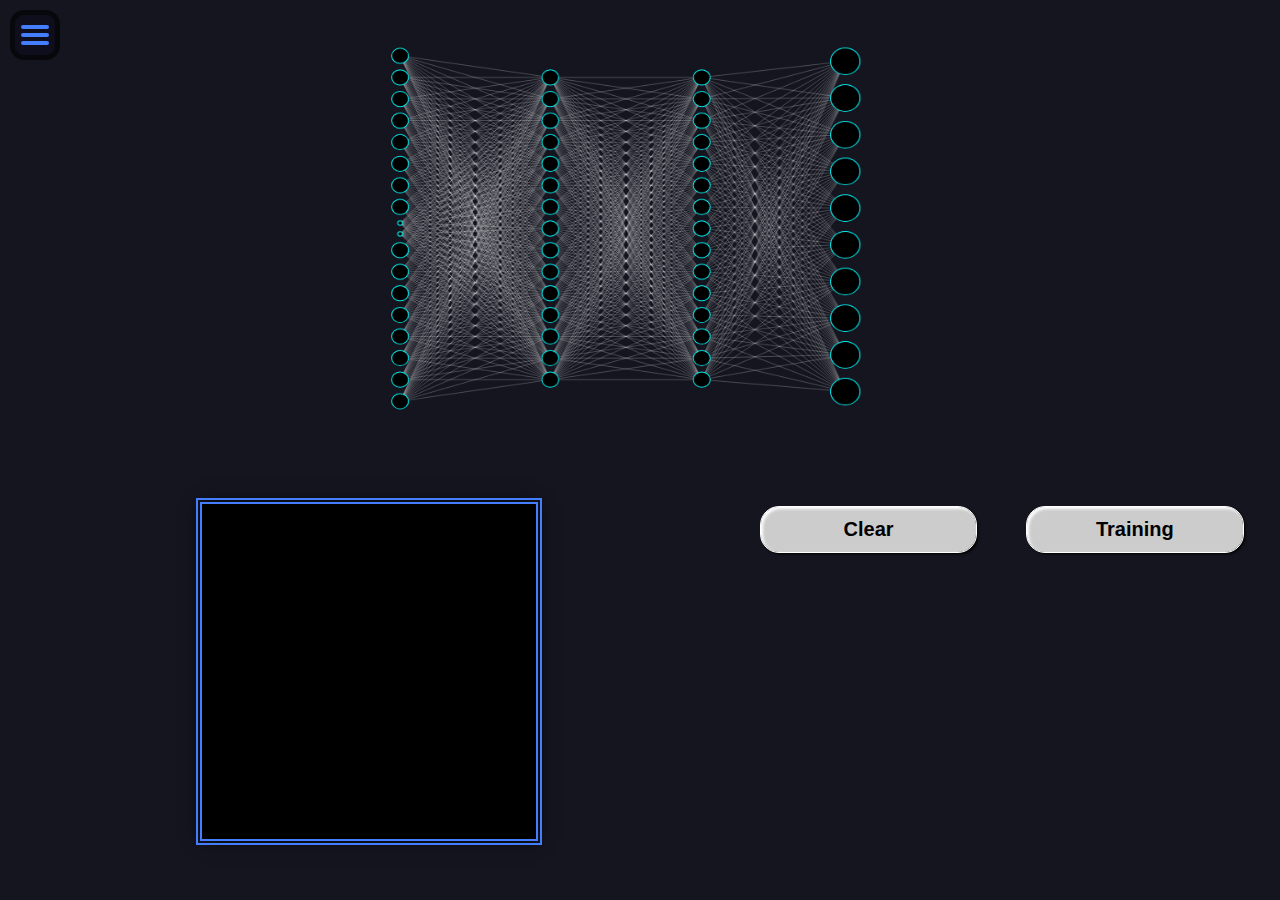
<file: index.html>
<!DOCTYPE html>
<html lang="en">
   <head>
      <meta charset="UTF-8" />
      <meta http-equiv="X-UA-Compatible" content="IE=edge" />
      <meta name="viewport" content="width=device-width, initial-scale=1.0" />
      <title>Number Recognize NN</title>
      <link rel="stylesheet" href="style.css" />

      <script defer src="./js/matrix.js"></script>
      <script defer src="./js/neural_network.js"></script>
      <script defer src="./js/utils.js"></script>
      <script defer src="./js/need.js"></script>
      <script defer src="./js/nnView.js"></script>
      <script defer src="./js/main.js"></script>
      <script defer src="./js/event.js"></script>
   </head>
   <body>
      <main>
         <div id="menu-icon">
            <span></span>
            <span></span>
            <span></span>
         </div>
         <div id="options">
            <div class="title">MENU</div>
            <div class="ranges">
               <div class="row">
                  <label for="speed">Learning Rate</label>
                  <input
                     type="range"
                     value="8"
                     id="learn-rate"
                     max="40"
                     min="1"
                  />
                  <span>
                     <p id="lr-show">1.00</p>
                     <b>&nbsp;lr</b>
                  </span>
               </div>
            </div>
            <div class="buttons">
               <input type="button" class="btn hover" value="SAVE" id="save" />
               <input
                  type="button"
                  class="btn hover"
                  value="Restore"
                  id="restore"
               />
               <input
                  type="button"
                  class="btn hover"
                  value="RESET"
                  id="reset"
               />
            </div>
         </div>
      </main>
      <div id="view-cvs"></div>
      <div id="cvs"></div>
      <div class="view">
         <div class="inputs">
            <button class="btn hover" id="clear">Clear</button>
            <button class="btn hover" id="training">Training</button>
         </div>
         <div id="num-btn">
            <button class="number btn hover">0</button>
            <button class="number btn hover">1</button>
            <button class="number btn hover">2</button>
            <button class="number btn hover">3</button>
            <button class="number btn hover">4</button>
            <button class="number btn hover">5</button>
            <button class="number btn hover">6</button>
            <button class="number btn hover">7</button>
            <button class="number btn hover">8</button>
            <button class="number btn hover">9</button>
         </div>
         <div id="train"><button class="btn train hover">Train</button></div>
      </div>
   </body>
</html>
</file>
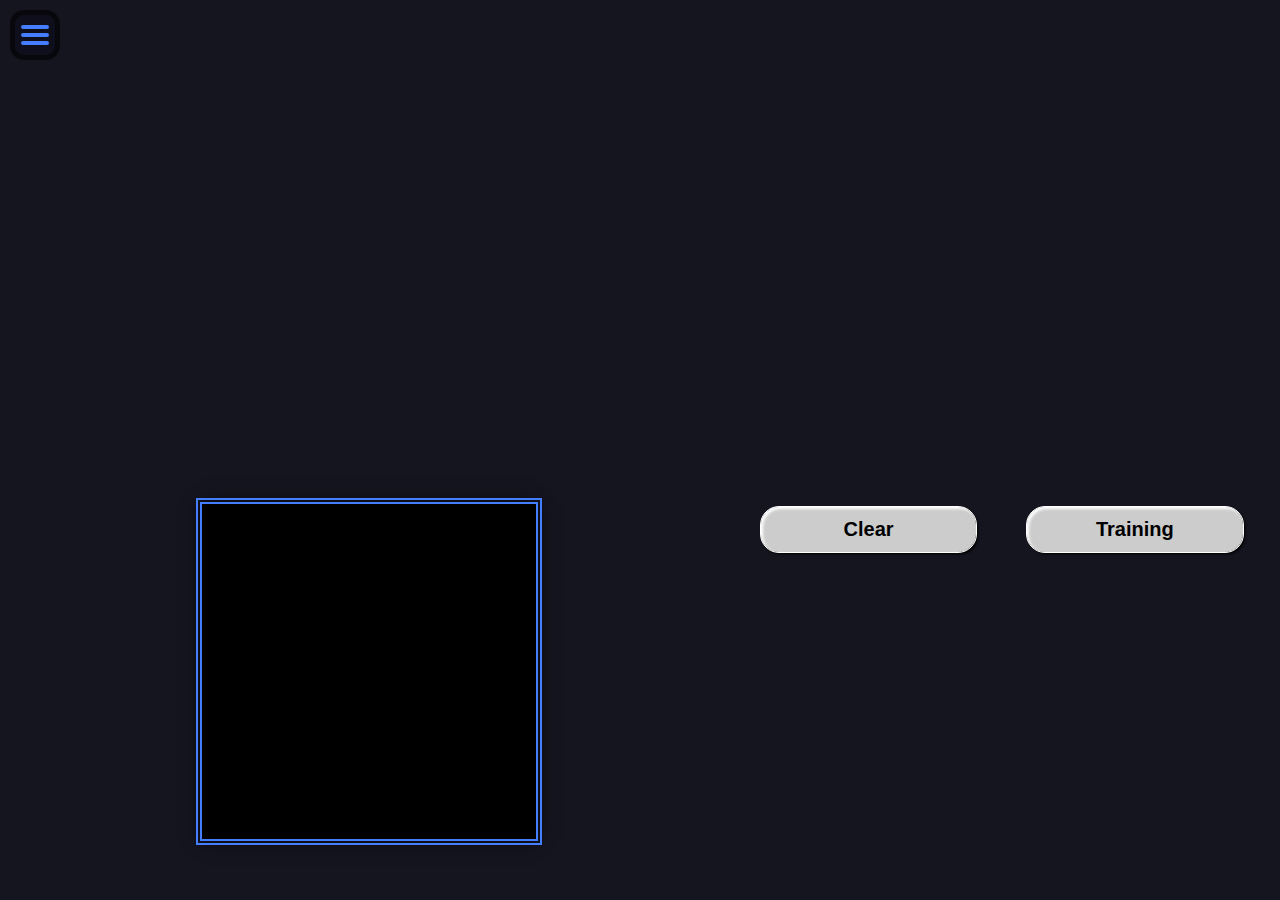
<file: wasm_demo.html>
<!DOCTYPE html>
<html lang="en">
   <head>
      <meta charset="UTF-8" />
      <meta http-equiv="X-UA-Compatible" content="IE=edge" />
      <meta name="viewport" content="width=device-width, initial-scale=1.0" />
      <title>Number Recognize NN</title>
      <link rel="stylesheet" href="style.css" />

      <script defer src="./wasmJs/wasm.js"></script>
      <script defer src="./js/utils.js"></script>
      <script defer src="./js/nnNew.js"></script>
      <script defer src="./js/nnViewNew.js"></script>
      <script defer src="./js/main.js"></script>
      <script defer src="./js/event.js"></script>
   </head>
   <body>
      <main>
         <div id="menu-icon">
            <span></span>
            <span></span>
            <span></span>
         </div>
         <div id="options">
            <div class="title">MENU</div>
            <div class="ranges">
               <div class="row">
                  <label for="speed">Learning Rate</label>
                  <input
                     type="range"
                     value="8"
                     id="learn-rate"
                     max="40"
                     min="1"
                  />
                  <span>
                     <p id="lr-show">1.00</p>
                     <b>&nbsp;lr</b>
                  </span>
               </div>
            </div>
            <div class="buttons">
               <input type="button" class="btn hover" value="SAVE" id="save" />
               <input
                  type="button"
                  class="btn hover"
                  value="Restore"
                  id="restore"
               />
               <input
                  type="button"
                  class="btn hover"
                  value="RESET"
                  id="reset"
               />
            </div>
         </div>
      </main>
      <div id="view-cvs"></div>
      <div id="cvs"></div>
      <div class="view">
         <div class="inputs">
            <button class="btn hover" id="clear">Clear</button>
            <button class="btn hover" id="training">Training</button>
         </div>
         <div id="num-btn">
            <button class="number btn hover">0</button>
            <button class="number btn hover">1</button>
            <button class="number btn hover">2</button>
            <button class="number btn hover">3</button>
            <button class="number btn hover">4</button>
            <button class="number btn hover">5</button>
            <button class="number btn hover">6</button>
            <button class="number btn hover">7</button>
            <button class="number btn hover">8</button>
            <button class="number btn hover">9</button>
         </div>
         <div id="train"><button class="btn train hover">Train</button></div>
      </div>
   </body>
</html>
</file>
<file: style.css>
* {
   margin: 0;
   padding: 0;
   box-sizing: border-box;
   user-select: none;
   touch-action: none;

   /* outline: solid 1px #ff0000; */
}
:root {
   --scale: calc((2svw + 2svh) / 2);
   --cursor: pointer;
   --mww: calc(100svw / 7 * 5);
   --m: 10px;
   --s: 30px;
}
body {
   position: relative;
   width: 100svw;
   min-height: 100svh;
   padding: calc(var(--m));
   background: #151520;
   display: grid;
   gap: 1rem;
   place-items: center;
   grid-template-columns: repeat(7, 1fr);
   grid-template-rows: repeat(3, 1fr);
   grid-template-areas: ". a a a a a ." ". b b b b b ." ". c c c c c .";
}
body > * {
   position: relative;
   width: 100%;
   height: 100%;
}
#view-cvs {
   grid-area: a;
   display: grid;
   place-items: center;
}
#view-cvs > canvas {
   position: absolute;
   width: var(--mww);
   height: calc(var(--mww) / 1.4);
   cursor: var(--cursor);
}
#cvs {
   grid-area: b;
   position: relative;
   display: grid;
   place-items: center;
}
#cvs > canvas {
   position: absolute;
   outline: double calc(var(--scale) / 3) #457dff;
   box-shadow: 0 0 calc(var(--scale)) #000000;
   width: calc(var(--mww) / 1.2);
   height: calc(var(--mww) / 1.2);
   background: #000000;
   cursor: var(--cursor);
}
.view {
   grid-area: c;
   position: relative;
   display: grid;
   grid-template-rows: 8fr 16fr 8fr;
   gap: 5px;
}
.view > * {
   font-family: system-ui, -apple-system, BlinkMacSystemFont, 'Segoe UI', Roboto, Oxygen, Ubuntu, Cantarell, 'Open Sans', 'Helvetica Neue', sans-serif;
}
.view .inputs {
   position: relative;
   width: calc(100% - var(--m) * 2);
   height: calc(100% - var(--m));
   margin: calc(var(--m) / 2) var(--m);
   display: grid;
   gap: calc(var(--scale) * 2);
   place-items: center;
   grid-template-columns: 2fr 2fr;
}

.view #num-btn {
   position: relative;
   width: 100%;
   height: 100%;
   display: grid;
   place-items: center;
   grid-template-columns: repeat(5, 1fr);
   transition: linear 0.3s;
   scale: 0;
}
.view #num-btn.active {
   scale: 1;
}
.btn {
   position: relative;
   display: grid;
   border: none;
   outline: none;
   cursor: var(--cursor);
   outline: 1px solid #ffffff;
   box-shadow: inset 2px 2px 3px #ffffff, 2px 2px 3px #000000;
   place-items: center;
   width: calc(100% - var(--m));
   height: calc(100% - var(--m));
   margin: calc(var(--m) / 2);
   border-radius: calc(var(--scale));
   font-weight: 900;
   background: #cccccc;
   transition: linear 0.2s;
   scale: 1;
}
.btn.show {
   scale: 0.85;
}
.btn.on,
.train.show,
#clear.show {
   outline: 1px solid #003bc6;
   box-shadow: inset 2px 2px 3px #7da4ff, 2px 2px 3px #000000;
   background: #2f6dff;
}
#train {
   position: relative;
   width: calc(100% - var(--m) * 2);
   height: calc(100% - var(--m));
   margin: calc(var(--m) / 2) var(--m);
   display: grid;
   place-items: center;
   transition: linear 0.3s;
   scale: 0;
}
#train.active {
   scale: 1;
}

/* -------- menu ---------- */
main > * {
   scale: 0;
}
main > #menu-icon {
   scale: 1;
}
main {
   position: fixed;
   left: calc(var(--m));
   top: calc(var(--m));
   width: calc(var(--s));
   height: calc(var(--s));
   z-index: 10;
   background: #0a0a1d99;
   backdrop-filter: blur(3px);
   outline: solid calc(var(--m) / 3) #00000099;
   border-radius: calc(var(--scale) / 2);
   overflow: hidden;
   transition: width linear 0.3s, height linear 0.3s, scale ease-in-out 0.2s;
}
main.active {
   width: calc(var(--s) * 8);
   height: calc(var(--s) * 4);
}
main.active > * {
   scale: 1;
}
main > * {
   font-family: system-ui, -apple-system, BlinkMacSystemFont, 'Segoe UI', Roboto, Oxygen, Ubuntu, Cantarell, 'Open Sans', 'Helvetica Neue', sans-serif;
   font-weight: 700;
}
main #menu-icon {
   position: absolute;
   width: calc(var(--s));
   height: calc(var(--s));
   display: grid;
   place-items: center;
   cursor: var(--cursor);
   z-index: 1;
}
main #menu-icon span {
   position: absolute;
   width: calc(var(--s) / 1.4);
   height: calc(var(--s) / 10);
   border-radius: calc(var(--scale) / 1.5);
   background: #457dff;
   transition: ease-in-out 0.3s;
   transform: scale(1);
}
main #menu-icon span:first-child {
   transform: translateY(calc(var(--s) / 5));
}
main #menu-icon span:last-child {
   transform: translateY(calc(var(--s) / -5));
}

main.active #menu-icon span {
   width: calc(var(--s) / 1.3);
   height: calc(var(--s) / 9);
}
main.active #menu-icon span:first-child {
   transform: translateY(0) rotate(-225deg);
}
main.active #menu-icon span:nth-child(2) {
   transform: scale(0);
}
main.active #menu-icon span:last-child {
   transform: translateY(0) rotate(225deg);
}

main #options {
   position: relative;
   width: 100%;
   height: 100%;
   display: grid;
   transform: scale(0);
   padding: calc(var(--scale));
   opacity: 0;
   grid-template-rows: 3fr 3fr 4fr;
   transition: linear 0.3s;
}
main.active #options {
   transform: scale(1);
   opacity: 1;
}

#options .title {
   position: relative;
   font-size: calc(var(--s) * 0.6);
   text-align: center;
   color: #ffffff;
}

#options .ranges {
   position: relative;
   display: grid;
}
.row {
   position: relative;
   display: grid;
   gap: calc(var(--s) / 4);
   grid-template-columns: 9fr 12fr 5fr;
   place-items: center;
}
.row input {
   position: relative;
   width: 100%;
   height: 100%;
   cursor: var(--cursor);
}
.row label {
   font-weight: 700;
   display: flex;
   justify-content: start;
   font-size: calc(var(--s) / 3);
   font-family: system-ui, -apple-system, BlinkMacSystemFont, 'Segoe UI', Roboto, Oxygen, Ubuntu, Cantarell, 'Open Sans', 'Helvetica Neue', sans-serif;
   align-items: center;
   color: #ffffff;
}
.row span {
   color: #457dff;
   font-weight: 400;
   text-align: center;
   display: flex;
   font-size: calc(var(--scale) * 1.2);
   justify-content: center;
   align-items: center;
}
.row span p {
   font-weight: 400;
   font-size: calc(var(--scale) * 1.2);
   color: #ffffff;
}

#options .buttons {
   position: relative;
   display: flex;
   width: 100%;
   height: 100%;
   justify-content: center;
   align-items: center;
   gap: calc(var(--scale) * 2);
}
#options .buttons input[type="button"] {
   position: relative;
   width: calc(var(--s) * 1.6);
   height: calc(var(--s) * 1);
   font-size: calc(var(--s) / 3.4);
   border-radius: calc(var(--s) / 3);
   border-bottom-left-radius: calc(var(--s) / 6);
   border-top-right-radius: calc(var(--s) / 6);
   background: #457dff;
   color: #001952;
   font-weight: 900;
   border: none;
   text-transform: uppercase;
   border-bottom: solid calc(var(--scale) / 3) #00298a;
   outline: none;
   cursor: var(--cursor);
}
#options .buttons #reset {
   background: #ff2f2f;
   border-bottom: solid calc(var(--scale) / 3) #790000;
}

/* ------- range slider ------- */
input[type="range"] {
   position: relative;
   justify-content: center;
   align-items: center;
   height: calc(var(--s) / 2 + var(--s) / 10);
   border: solid calc(var(--s) / 10) #fff;
   border-radius: calc(var(--s) );
   width: 100%;
   -webkit-appearance: none;
   background: transparent;
   box-shadow: inset 0px 0px 2px #000000;
}
input[type="range"]:focus {
   outline: none;
}
input[type="range"]::-webkit-slider-runnable-track {
   width: 100%;
   height: calc(var(--s) / 2);
   cursor: pointer;
   background: #fff;
   border-radius: 50px;
}
input[type="range"]::-webkit-slider-thumb {
   height: calc(var(--s) / 2);
   width: calc(var(--s) / 2);
   border-radius: 50px;
   background: #457dff;
   cursor: pointer;
   box-shadow: inset 1px 1px 1px #ffffff44, inset -1px -1px 1px #00000044;
   -webkit-appearance: none;
}
input[type="range"]:focus::-webkit-slider-runnable-track {
   background: #ffffff;
}
input[type="range"]::-moz-range-track {
   width: 100%;
   height: calc(var(--s) / 2);
   cursor: pointer;
   background: #fff;
   border-radius: 50px;
}
input[type="range"]::-moz-range-thumb {
   height: calc(var(--s) / 2);
   width: calc(var(--s) / 2);
   border-radius: 50px;
   background: #457dff;
   cursor: pointer;
   box-shadow: inset 1px 1px 1px #ffffff44, inset -1px -1px 1px #00000044;
}
input[type="range"]::-ms-track {
   width: 100%;
   height: calc(var(--s) / 2);
   cursor: pointer;
   background: #fff;
   border-radius: 50px;
}
input[type="range"]::-ms-fill-lower {
   background: #ffffff;
   border: 1px solid #000000;
   border-radius: 100px;
}
input[type="range"]::-ms-fill-upper {
   background: #ffffff;
   border: 1px solid #000000;
   border-radius: 100px;
}
input[type="range"]::-ms-thumb {
   height: calc(var(--s) / 2);
   width: calc(var(--s) / 2);
   border-radius: 50px;
   background: #457dff;
   cursor: pointer;
   box-shadow: inset 1px 1px 1px #ffffff44, inset -1px -1px 1px #00000044;
}
input[type="range"]:focus::-ms-fill-lower {
   background: #ffffff;
}
input[type="range"]:focus::-ms-fill-upper {
   background: #ffffff;
}

/*  -------- 400px more large  ---------- */
@media screen and (min-width: 401px) {
   :root {
      --mww: calc(100svw / 7 * 3);
      --m: 15px;
      --s: 40px;
   }
   body {
      position: relative;
      width: 100svw;
      min-height: 100svh;
      background: #151520;
      display: grid;
      grid-template-rows: repeat(2, 1fr);
      grid-template-areas: ". . a a a . ." "b b b b c c c";
   }
   #view-cvs > canvas {
      width: calc(var(--mww) * 1.4);
      height: var(--mww);
   }
   #cvs > canvas {
      position: absolute;
      width: calc(var(--mww));
      height: calc(var(--mww));
   }
   .view {
      height: 70%;
   }
}

/*  -------- 800px more large  ---------- */
@media screen and (min-width: 801px) {
   :root {
      --mww: calc(600px / 7 * 3);
      --m: 15px;
      --s: 40px;
   }
   #view-cvs > canvas {
      width: calc(var(--mww) * 2);
      height: calc(var(--mww) * 2 / 1.4);
   }
   #cvs > canvas {
      width: calc(var(--mww) * 1.3);
      height: calc(var(--mww) * 1.3);
   }
   .view {
      height: calc(var(--mww) * 1.4);
      gap: 30px;
   }
   .view * {
      font-size: calc(var(--s) / 2);
   }
   .view #num-btn button {
      font-size: calc(var(--s) / 1.4);
   }
}
</file>
